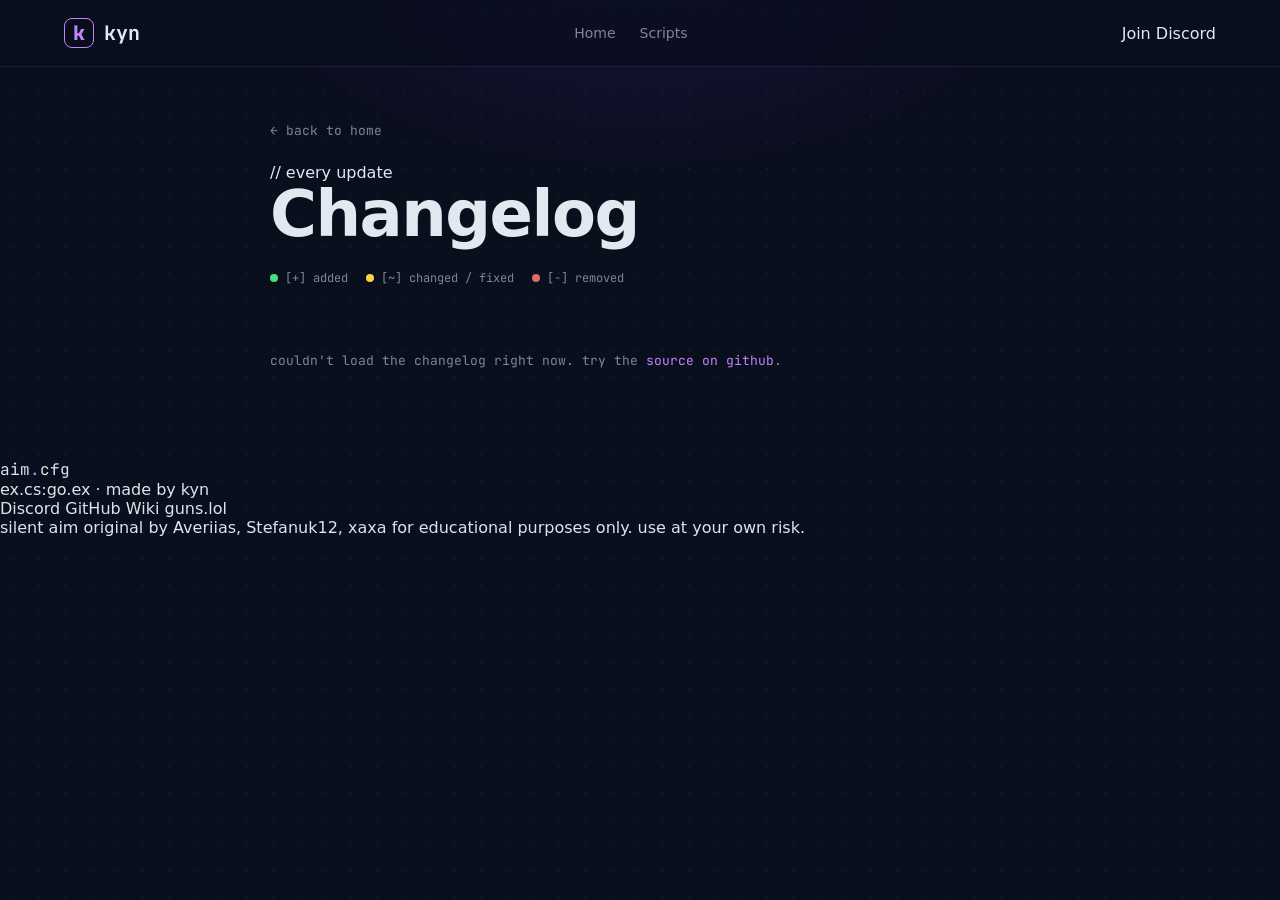
<file: changelog.html>
<!DOCTYPE html>
<html lang="en">
<head>
<meta charset="UTF-8">
<meta name="viewport" content="width=device-width, initial-scale=1.0">
<title>aim.cfg — changelog</title>
<link rel="icon" href="favicon.png" type="image/png">
<meta name="description" content="Full changelog for aim.cfg.">
<link rel="preconnect" href="https://fonts.googleapis.com">
<link rel="preconnect" href="https://fonts.gstatic.com" crossorigin>
<link href="https://fonts.googleapis.com/css2?family=JetBrains+Mono:wght@400;500;700;800&family=Space+Grotesk:wght@500;600;700&display=swap" rel="stylesheet">
<link rel="stylesheet" href="styles.css">
</head>
<body>

<div class="bg-grid"></div>
<div class="bg-scan"></div>
<div class="bg-glow"></div>

<header class="nav scrolled" id="nav">
  <a class="brand" href="index.html">
    <span class="brand-mark">k</span>
    <span class="brand-name">kyn</span>
  </a>
  <nav class="nav-links">
    <a href="index.html">Home</a>
    <a href="index.html">Scripts</a>
  </nav>
  <a class="btn btn-discord" href="https://discord.gg/pjfPGmzbN7" target="_blank" rel="noopener">Join Discord</a>
</header>

<main class="cl-main">
  <a class="cl-back" href="index.html">← back to home</a>
  <div class="sec-label">// every update</div>
  <h1 class="cl-title">Changelog</h1>
  <p class="cl-sub" id="cl-sub">loading...</p>

  <div class="cl-legend">
    <span><i class="d-added"></i> [+] added</span>
    <span><i class="d-fix"></i> [~] changed / fixed</span>
    <span><i class="d-removed"></i> [-] removed</span>
  </div>

  <div class="cl-timeline" id="cl-timeline">
    <div class="cl-empty">loading changelog...</div>
  </div>
</main>

<footer class="footer">
  <div class="foot-top">
    <div class="foot-brand">
      <span class="brand-name">aim<span class="dot">.</span>cfg</span>
      <p>ex.cs:go.ex · made by kyn</p>
    </div>
    <div class="foot-links">
      <a href="https://discord.gg/pjfPGmzbN7" target="_blank" rel="noopener">Discord</a>
      <a href="https://github.com/binx-ux/aim.cfg" target="_blank" rel="noopener">GitHub</a>
      <a href="https://github.com/binx-ux/aim.cfg/wiki" target="_blank" rel="noopener">Wiki</a>
      <a href="https://guns.lol/kynvyr_" target="_blank" rel="noopener">guns.lol</a>
    </div>
  </div>
  <div class="foot-credits">
    <span>silent aim original by Averiias, Stefanuk12, xaxa</span>
    <span>for educational purposes only. use at your own risk.</span>
  </div>
</footer>

<script src="changelog.js"></script>
</body>
</html>
</file>
<file: styles.css>
/* ===== kyn portfolio — guns.lol style ===== */
:root{
  --bg:#0a0f1e;
  --txt:#e2e8f0;
  --txt-dim:rgba(226,232,240,.55);
  --purple:#7b2ff7;
  --purple-light:#c084fc;
  --purple-glow:rgba(123,47,247,.45);
  --container:rgba(123,47,247,.22);
  --border:rgba(131,77,197,.35);
  --mono:'JetBrains Mono',ui-monospace,monospace;
  --pixel:'Silkscreen',monospace;
  --body:'Onest',system-ui,sans-serif;
}
*{box-sizing:border-box;margin:0;padding:0}
html,body{height:100%}
html{scroll-behavior:smooth}
body{
  background:var(--bg);color:var(--txt);font-family:var(--body);
  overflow-x:hidden;-webkit-font-smoothing:antialiased;
  min-height:100vh;
}
a{color:inherit;text-decoration:none}
button{font:inherit;color:inherit;border:none;background:none;cursor:pointer}
img,video{display:block;max-width:100%}

/* ===== background video ===== */
.page-bg{
  position:fixed;inset:0;width:100%;height:100%;object-fit:cover;z-index:0;
  filter:saturate(.85) brightness(.55);
}
.page-overlay{
  position:fixed;inset:0;z-index:1;pointer-events:none;
  background:
    radial-gradient(ellipse 80% 60% at 50% 40%,rgba(10,15,30,.15),rgba(10,15,30,.72) 70%),
    linear-gradient(180deg,rgba(10,15,30,.2),rgba(10,15,30,.55));
}

/* ===== click to enter ===== */
.enter-screen{
  position:fixed;inset:0;z-index:100;display:grid;place-items:center;
  cursor:pointer;transition:opacity .55s ease,visibility .55s;
}
.enter-screen.hide{opacity:0;visibility:hidden;pointer-events:none}
.enter-video{position:absolute;inset:0;width:100%;height:100%;object-fit:cover;filter:brightness(.45)}
.enter-overlay{position:absolute;inset:0;background:rgba(10,15,30,.35)}
.enter-text{
  position:relative;z-index:2;font-family:var(--pixel);font-weight:700;
  font-size:clamp(22px,4vw,30px);color:var(--txt);
  text-shadow:0 0 20px rgba(226,232,240,.35);animation:enterPulse 2.4s ease-in-out infinite;
}
@keyframes enterPulse{0%,100%{opacity:1}50%{opacity:.45}}

/* ===== ui chrome ===== */
.ui-vol{
  position:fixed;top:18px;left:18px;z-index:40;
  display:flex;align-items:center;justify-content:center;
  width:42px;height:42px;border-radius:10px;
  background:var(--container);border:2px solid rgba(123,47,247,.25);
  color:var(--purple-light);backdrop-filter:blur(8px);transition:.2s;
}
.ui-vol:hover{border-color:rgba(192,132,252,.45);box-shadow:0 0 18px var(--purple-glow)}
.ui-vol.muted .vol-on{display:none}
.ui-vol.muted .vol-off{display:block!important}
.ui-vol:not(.muted) .vol-off{display:none!important}

.ui-meta{
  position:fixed;bottom:18px;left:18px;z-index:40;
  display:flex;align-items:center;gap:10px;
  font-family:var(--mono);font-size:13px;color:var(--txt-dim);
}
.ui-meta-item{display:inline-flex;align-items:center;gap:6px}
.ui-meta-sep{opacity:.35}

/* ===== views ===== */
.view{
  position:relative;z-index:2;min-height:100vh;
  display:flex;align-items:center;justify-content:center;
  padding:80px 20px 100px;
  opacity:0;transform:translateY(12px);
  transition:opacity .45s ease,transform .45s ease;
  pointer-events:none;
}
.view.active{
  opacity:1;transform:none;pointer-events:auto;
}
.view[hidden]{display:none!important}

/* ===== home profile ===== */
.profile-center{
  width:min(640px,100%);display:flex;flex-direction:column;align-items:center;text-align:center;
}

.profile-avatar{
  width:108px;height:108px;border-radius:50%;overflow:hidden;
  border:3px solid rgba(131,77,197,.35);
  box-shadow:0 0 24px rgba(123,47,247,.35),0 0 0 6px rgba(123,47,247,.08);
}
.profile-avatar img{width:100%;height:100%;object-fit:cover}

.profile-name{
  margin-top:18px;font-family:var(--pixel);font-weight:700;
  font-size:clamp(36px,8vw,52px);letter-spacing:2px;color:#fff;
  text-shadow:0 0 16px rgba(226,232,240,.85),0 0 40px rgba(192,132,252,.35);
}

.profile-verified{
  margin-top:8px;color:#fff;filter:drop-shadow(#fff 0 0 2px);
}

.profile-typewriter{
  margin-top:22px;min-height:1.4em;font-family:var(--pixel);font-size:clamp(11px,2.2vw,14px);
  letter-spacing:1px;text-transform:uppercase;color:var(--txt-dim);
  max-width:420px;line-height:1.6;
}

.profile-socials{
  display:flex;align-items:center;justify-content:center;gap:14px;margin-top:28px;
}
.social-btn{
  width:46px;height:46px;border-radius:50%;display:grid;place-items:center;
  background:var(--container);border:2px solid rgba(123,47,247,.18);
  color:var(--purple-light);transition:.22s;
  box-shadow:0 0 14px rgba(123,47,247,.15);
}
.social-btn:hover{
  transform:translateY(-3px);border-color:rgba(192,132,252,.45);
  box-shadow:0 0 22px rgba(192,132,252,.35);
  color:#fff;
}
.social-btn svg{filter:drop-shadow(#c084fc 1px 0 7px)}

/* profile cards */
.profile-cards{
  display:grid;grid-template-columns:repeat(2,1fr);gap:14px;
  width:100%;margin-top:36px;
}
.pcard{
  overflow:hidden;border-radius:16px;text-align:left;
  background:linear-gradient(25deg,rgba(25,56,130,.35),rgba(230,230,236,.12));
  border:3px dashed var(--border);backdrop-filter:blur(6px);
  transition:transform .25s,border-color .25s,box-shadow .25s;
}
.pcard:hover{
  transform:translateY(-4px);border-color:rgba(192,132,252,.5);
  box-shadow:0 16px 40px rgba(123,47,247,.25);
}
.pcard-banner{
  height:88px;overflow:hidden;position:relative;
  display:flex;align-items:center;justify-content:center;
  background:linear-gradient(135deg,rgba(123,47,247,.35),rgba(192,132,252,.15));
}
.pcard-banner video{width:100%;height:100%;object-fit:cover;position:absolute;inset:0}
.pcard-video.media-fail{display:none}
.pcard-banner-rs{background:linear-gradient(135deg,rgba(88,101,242,.35),rgba(123,47,247,.25))}
.pcard-rs-mark{
  font-family:var(--pixel);font-weight:700;font-size:32px;color:#fff;
  text-shadow:0 0 18px rgba(192,132,252,.5);position:relative;z-index:1;
}
.pcard-rs-embed{position:absolute;inset:0;width:100%;height:100%;object-fit:cover;z-index:2}
.pcard-rs-embed.media-fail{display:none}
.pcard-body{padding:14px 16px 16px}
.pcard-tag{
  display:block;font-family:var(--mono);font-size:10px;text-transform:uppercase;
  letter-spacing:1.2px;color:var(--purple-light);margin-bottom:4px;
}
.pcard-title{display:block;font-family:var(--pixel);font-size:16px;color:#fff;margin-bottom:2px}
.pcard-sub{font-family:var(--mono);font-size:11px;color:var(--txt-dim)}

.btn-row{
  display:flex;gap:12px;flex-wrap:wrap;justify-content:center;margin-top:28px;
}
.btn-scripts{
  padding:13px 32px;border-radius:12px;
  font-family:var(--body);font-weight:500;font-size:15px;color:var(--txt);
  background:rgba(226,232,240,.18);border:2px solid rgba(226,232,240,.14);
  backdrop-filter:blur(8px);transition:.22s;
}
.btn-scripts:hover{
  background:rgba(226,232,240,.28);border-color:rgba(226,232,240,.28);
  transform:translateY(-2px);box-shadow:0 8px 24px rgba(0,0,0,.25);
}

/* ===== scripts view ===== */
.btn-back{
  position:fixed;top:18px;right:18px;z-index:40;
  padding:10px 16px;border-radius:10px;font-family:var(--mono);font-size:13px;
  background:var(--container);border:2px solid rgba(123,47,247,.25);
  color:var(--txt);backdrop-filter:blur(8px);transition:.2s;
}
.btn-back:hover{border-color:rgba(192,132,252,.45)}

.scripts-center{
  width:min(920px,100%);display:grid;grid-template-columns:1.2fr .8fr;gap:18px;
}
.script-panel{
  background:linear-gradient(25deg,rgba(25,56,130,.4),rgba(230,230,236,.08));
  border:3px dashed var(--border);border-radius:16px;padding:24px;
  backdrop-filter:blur(10px);
}
.script-head{display:flex;align-items:center;gap:14px;margin-bottom:20px}
.script-icon{
  width:44px;height:44px;border-radius:50%;display:grid;place-items:center;
  font-family:var(--pixel);font-size:20px;color:var(--purple-light);
  background:rgba(123,47,247,.25);border:2px solid rgba(131,77,197,.3);
}
.script-head h2{font-family:var(--pixel);font-size:22px;letter-spacing:1px}
.script-head p{font-family:var(--mono);font-size:11px;color:var(--txt-dim);margin-top:2px}

.loaders{display:flex;flex-direction:column;gap:12px}
.loader-label{font-family:var(--mono);font-size:11px;color:var(--txt-dim);margin-bottom:6px;text-transform:uppercase;letter-spacing:.5px}
.loader-label span{color:var(--purple-light);font-weight:700}
.loader-label .warn{color:#f0abfc}
.code{
  display:flex;align-items:center;gap:8px;background:rgba(10,15,30,.55);
  border:1px solid rgba(131,77,197,.25);border-radius:10px;padding:10px 12px;
}
.code code{
  font-family:var(--mono);font-size:11px;color:var(--txt);
  white-space:nowrap;overflow:hidden;text-overflow:ellipsis;flex:1;min-width:0;
}
.copy{
  font-family:var(--mono);font-size:11px;font-weight:700;flex-shrink:0;
  background:rgba(123,47,247,.25);color:var(--txt);border:1px solid rgba(131,77,197,.35);
  border-radius:7px;padding:6px 12px;transition:.18s;
}
.copy:hover{border-color:var(--purple-light);color:#fff}
.copy.done{background:var(--purple-light);color:var(--bg)}

.script-links{
  display:flex;flex-wrap:wrap;gap:16px;margin-top:18px;padding-top:16px;
  border-top:1px solid rgba(131,77,197,.2);
}
.script-links a{
  font-family:var(--mono);font-size:12px;color:var(--txt-dim);transition:.2s;
}
.script-links a:hover{color:var(--purple-light)}

.script-panel-rs{display:flex;flex-direction:column}
.rs-embed{
  display:block;border-radius:12px;overflow:hidden;
  border:1px solid rgba(131,77,197,.25);background:rgba(10,15,30,.4);
  transition:border-color .2s;
}
.rs-embed:hover{border-color:rgba(192,132,252,.45)}
.rs-embed img{width:100%;height:auto}
.btn-open-rs{
  margin-top:14px;text-align:center;padding:12px;border-radius:10px;
  font-family:var(--body);font-weight:500;font-size:14px;
  background:rgba(226,232,240,.15);border:2px solid rgba(226,232,240,.12);transition:.2s;
}
.btn-open-rs:hover{background:rgba(226,232,240,.25)}

/* ===== profiles view ===== */
.profiles-center{
  width:min(640px,100%);display:flex;flex-direction:column;align-items:center;text-align:center;
}
.profiles-title{
  font-family:var(--pixel);font-weight:700;font-size:clamp(22px,5vw,32px);
  letter-spacing:2px;color:#fff;margin-bottom:28px;
  text-shadow:0 0 16px rgba(226,232,240,.6);
}

/* toast */
.toast{
  position:fixed;bottom:28px;left:50%;transform:translateX(-50%) translateY(30px);
  background:var(--purple-light);color:var(--bg);font-family:var(--mono);font-weight:700;font-size:13px;
  padding:11px 20px;border-radius:10px;opacity:0;pointer-events:none;transition:.3s;z-index:90;
}
.toast.show{opacity:1;transform:translateX(-50%) translateY(0)}

/* responsive */
@media(max-width:720px){
  .profile-cards{grid-template-columns:1fr}
  .scripts-center{grid-template-columns:1fr}
  .code code{font-size:10px;white-space:normal;word-break:break-all}
}

@media(max-width:480px){
  .ui-vol,.ui-meta{transform:scale(.92);transform-origin:left}
  .btn-back{top:14px;right:14px;font-size:12px;padding:8px 12px}
}

/* ===== changelog page (legacy) ===== */
.bg-grid,.bg-scan,.bg-glow,.bg-vignette{position:fixed;inset:0;pointer-events:none;z-index:0}
.bg-grid{
  background-image:radial-gradient(rgba(255,255,255,.045) 1px,transparent 1px);
  background-size:26px 26px;
}
.bg-glow{background:radial-gradient(600px 340px at 50% -6%,rgba(123,47,247,.14),transparent 70%)}
.bg-scan{
  background:repeating-linear-gradient(0deg,rgba(0,0,0,.18) 0 1px,transparent 1px 3px);
  opacity:.35;
}
.nav{
  position:fixed;top:0;left:0;right:0;z-index:50;
  display:flex;align-items:center;justify-content:space-between;
  padding:18px clamp(18px,5vw,64px);
  background:rgba(10,15,30,.78);backdrop-filter:blur(12px);
  border-bottom:1px solid rgba(131,77,197,.2);
}
.brand{display:flex;align-items:center;gap:10px;font-weight:700;font-size:20px}
.brand-mark{
  font-family:var(--mono);color:var(--purple-light);font-weight:800;
  display:grid;place-items:center;width:30px;height:30px;
  border:1px solid var(--purple-light);border-radius:8px;
}
.brand-name{font-family:var(--mono)}
.brand-name .dot{color:var(--purple-light)}
.nav-links{display:flex;gap:24px}
.nav-links a{font-size:14px;color:var(--txt-dim);transition:.2s}
.nav-links a:hover{color:var(--txt)}
.cl-main{max-width:820px;margin:0 auto;padding:120px clamp(16px,5vw,40px) 60px;position:relative;z-index:1}
.cl-back{font-family:var(--mono);font-size:13px;color:var(--txt-dim);transition:.2s;display:inline-block;margin-bottom:24px}
.cl-back:hover{color:var(--purple-light)}
.cl-title{font-size:clamp(38px,7vw,64px);font-weight:700;letter-spacing:-1.5px;line-height:1}
.cl-sub{font-family:var(--mono);font-size:13px;color:var(--txt-dim);margin-top:12px}
.cl-legend{display:flex;flex-wrap:wrap;gap:18px;margin:24px 0 36px;font-family:var(--mono);font-size:12px;color:var(--txt-dim)}
.cl-legend span{display:flex;align-items:center;gap:7px}
.cl-legend i{width:8px;height:8px;border-radius:50%}
.d-wip{background:var(--purple-light)}
.d-fix{background:#ffd23f}
.d-test{background:#5865f2}
.d-added{background:#4ade80}
.d-removed{background:#e06b6b}
.cl-release{margin-bottom:38px}
.cl-rel-head{display:flex;align-items:baseline;gap:14px;margin-bottom:16px;padding-bottom:12px;border-bottom:1px solid rgba(131,77,197,.2)}
.cl-rel-head h2{font-family:var(--mono);font-size:22px;color:var(--purple-light)}
.cl-date{font-family:var(--mono);font-size:12px;color:var(--txt-dim);text-transform:uppercase}
.cl-list{display:flex;flex-direction:column;gap:10px;position:relative;padding-left:22px}
.cl-list::before{content:"";position:absolute;left:3px;top:6px;bottom:6px;width:1px;background:rgba(131,77,197,.25)}
.cl-row{
  display:flex;align-items:center;gap:12px;background:rgba(123,47,247,.12);border:1px solid rgba(131,77,197,.2);
  border-radius:11px;padding:14px 16px;position:relative;transition:.2s;
}
.cl-row:hover{border-color:rgba(192,132,252,.35)}
.cl-row>i{position:absolute;left:-22px;width:9px;height:9px;border-radius:50%;background:var(--txt-dim);border:2px solid var(--bg)}
.cl-row.added>i{background:#4ade80}
.cl-row.removed>i{background:#e06b6b}
.cl-row.changed>i{background:#ffd23f}
.cl-row>span{flex:1;font-size:14px}
.cl-tag{font-style:normal;font-family:var(--mono);font-size:10px;text-transform:uppercase;letter-spacing:1px;
  color:var(--txt-dim);border:1px solid rgba(131,77,197,.25);border-radius:5px;padding:3px 8px}
.cl-empty{font-family:var(--mono);font-size:13px;color:var(--txt-dim);padding:30px 0}
.cl-empty a{color:var(--purple-light)}

@media(max-width:860px){.nav-links{display:none}}
</file>
